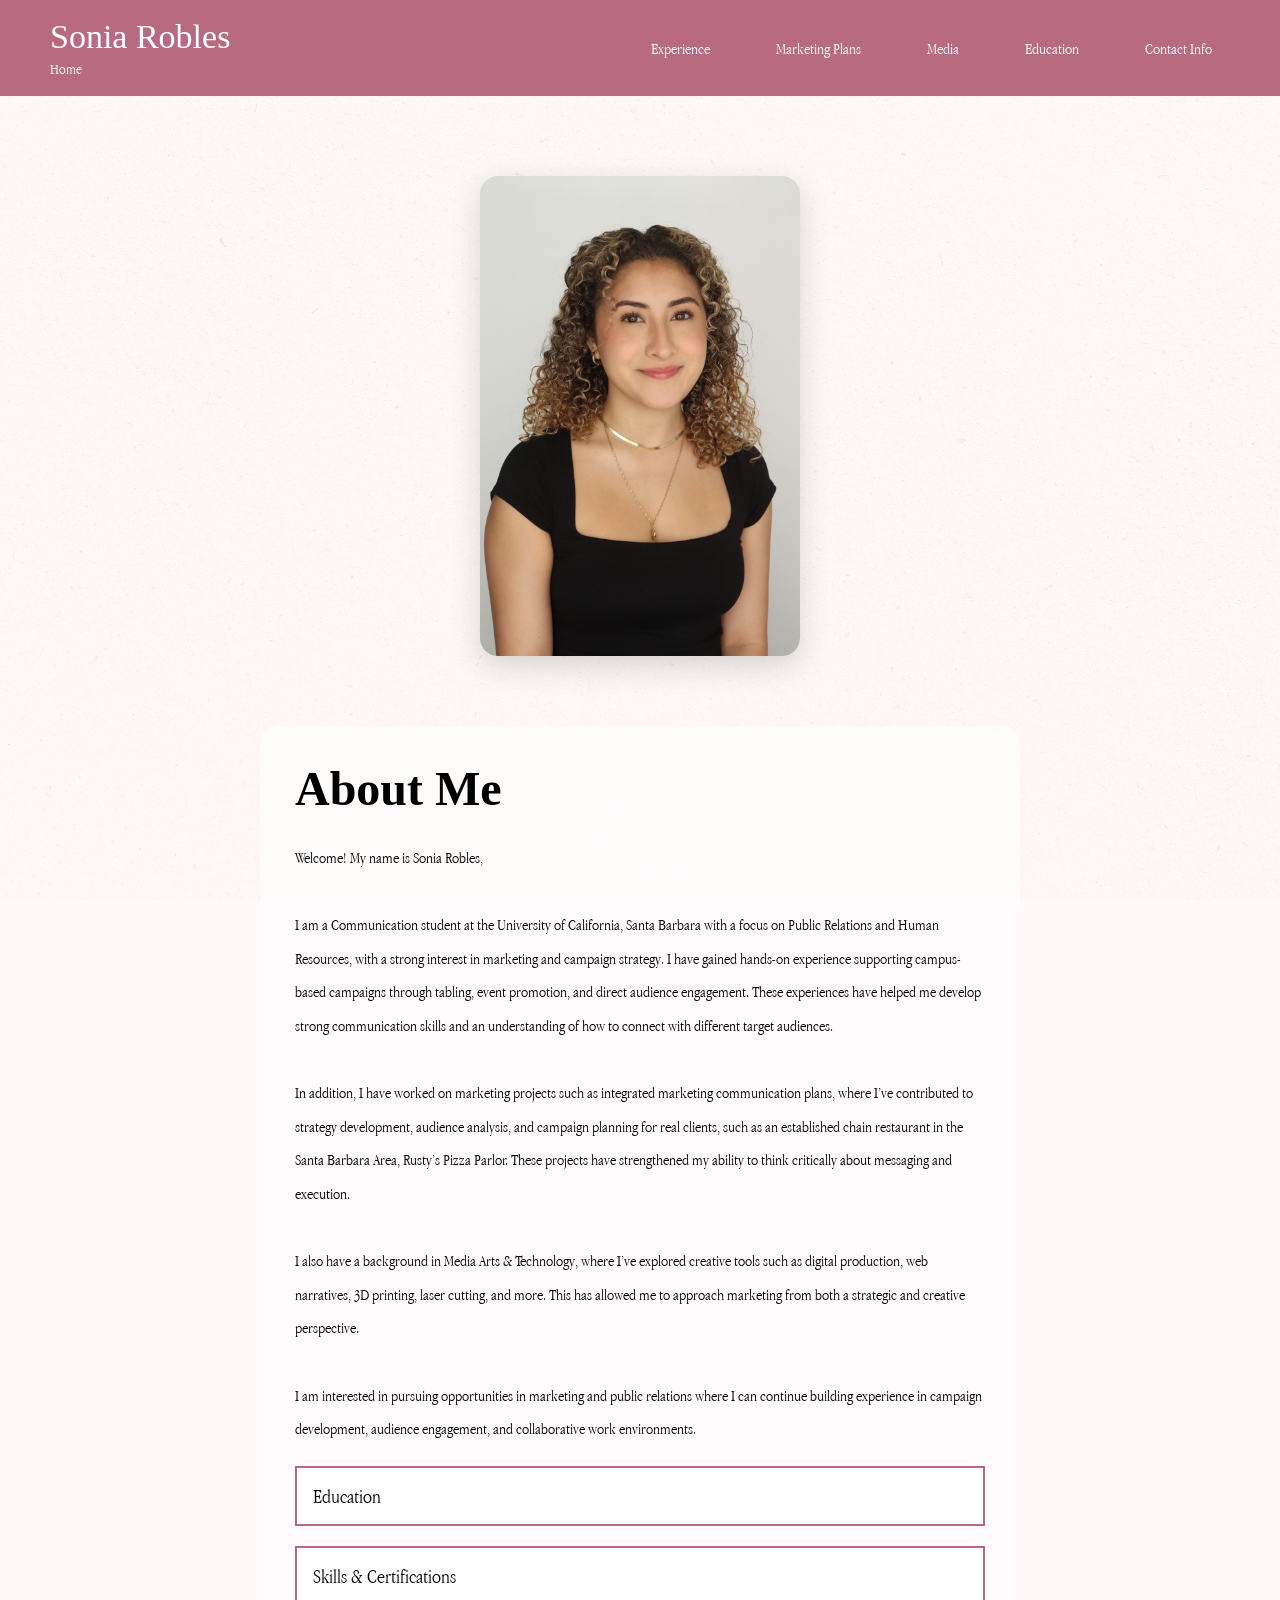
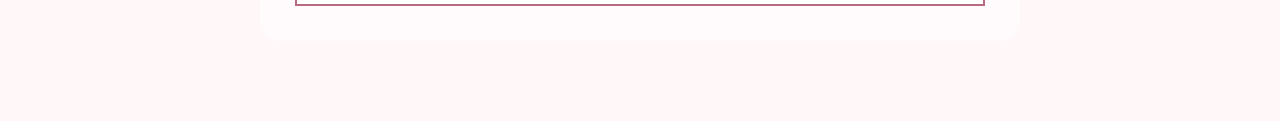
<file: index.html>
<!-- =========================
     INDEX.HTML
========================= -->

<!DOCTYPE html>
<html lang="en">

<head>
<meta charset="UTF-8">
<meta name="viewport" content="width=device-width, initial-scale=1.0">
<title>Sonia Robles Portfolio</title>
<link rel="stylesheet" href="style.css">
</head>

<body>

<!-- NAVIGATION -->
<nav class="navbar">

<div class="nav-left">
<div class="nav-title">Sonia Robles</div>
<a href="index.html" class="nav-home">Home</a>
</div>

<div class="nav-links">
<a href="experience.html">Experience</a>
<a href="marketing.html">Marketing Plans</a>
<a href="media.html">Media</a>
<a href="education.html">Education</a>
<a href="contact.html">Contact Info</a>
</div>

</nav>

<!-- MAIN SECTION -->
<section class="main-container">

<img src="headshot.jpg"
class="profile-img fade-in">

<div class="text-section">

<h1 class="fade-in">About Me</h1>

<p class="fade-delay">
Welcome! My name is Sonia Robles,
<br><br>

I am a Communication student at the University of California, Santa Barbara with a focus on Public Relations and Human Resources, with a strong interest in marketing and campaign strategy. I have gained hands-on experience supporting campus-based campaigns through tabling, event promotion, and direct audience engagement. These experiences have helped me develop strong communication skills and an understanding of how to connect with different target audiences.
<br><br>

In addition, I have worked on marketing projects such as integrated marketing communication plans, where I’ve contributed to strategy development, audience analysis, and campaign planning for real clients, such as an established chain restaurant in the Santa Barbara Area, Rusty’s Pizza Parlor. These projects have strengthened my ability to think critically about messaging and execution.
<br><br>

I also have a background in Media Arts & Technology, where I’ve explored creative tools such as digital production, web narratives, 3D printing, laser cutting, and more. This has allowed me to approach marketing from both a strategic and creative perspective.
<br><br>

I am interested in pursuing opportunities in marketing and public relations where I can continue building experience in campaign development, audience engagement, and collaborative work environments.
</p>

<!-- TOGGLES -->

<div class="toggle fade-delay-2"
onclick="toggleSection('education')">
Education
</div>

<div id="education"
class="toggle-content">

<p>
<strong>EDUCATION:</strong><br>
     
University of California, Santa Barbara (UCSB) September 2024 – June 2026
Bachelor of Arts (B.A.) in Communication, Minor in Media Arts & Design, Minor in Applied Psychology
Santa Ana College August 2019 – June 2023
Associate of Arts (A.A.) in Humanities and Arts | Dual Enrollment Program
<p>

<p>
Relevant Coursework: Systems Analysis and Design, Media and Politics in Comparative and Historical Perspective, Statistical Analysis for
Communication, Communication Research, Digital Consumer Communication, Business Information Systems
<strong>Major:</strong><br>
Communication
<br>
<strong>Minors:</strong><br>
Media Arts & Design<br>
Applied Psychology

</div>

<div class="toggle fade-delay-2"
onclick="toggleSection('skills')">
Skills & Certifications
</div>

<div id="skills"
class="toggle-content">

<p>
<strong>Technical Skills:</strong><br>
Certified in Microsoft Suite (Word, PowerPoint, Excel, Outlook), Laser Cut, 3D Model, Adobe Creative Cloud, Fusion, HTML, Github, Visual Code, Google Suite (Docs, Slides, Sheets), Canva, Procreate, Notion
<p>
<strong>Soft Skills:</strong><br>
Organization, Planning, Event Coordinating, Collaboration, Detail-Oriented, Problem Solving, Communication, Digital Design
<p>
<strong>Languages:</strong><br> 
English (Fluent), Spanish (Fluent)
</p>

</div>

</div>

</section>

<script>

function toggleSection(id){

const section=document.getElementById(id);

if(section.style.display==="block"){
section.style.display="none";
}

else{
section.style.display="block";
}

}

</script>

</body>
</html>
</file>
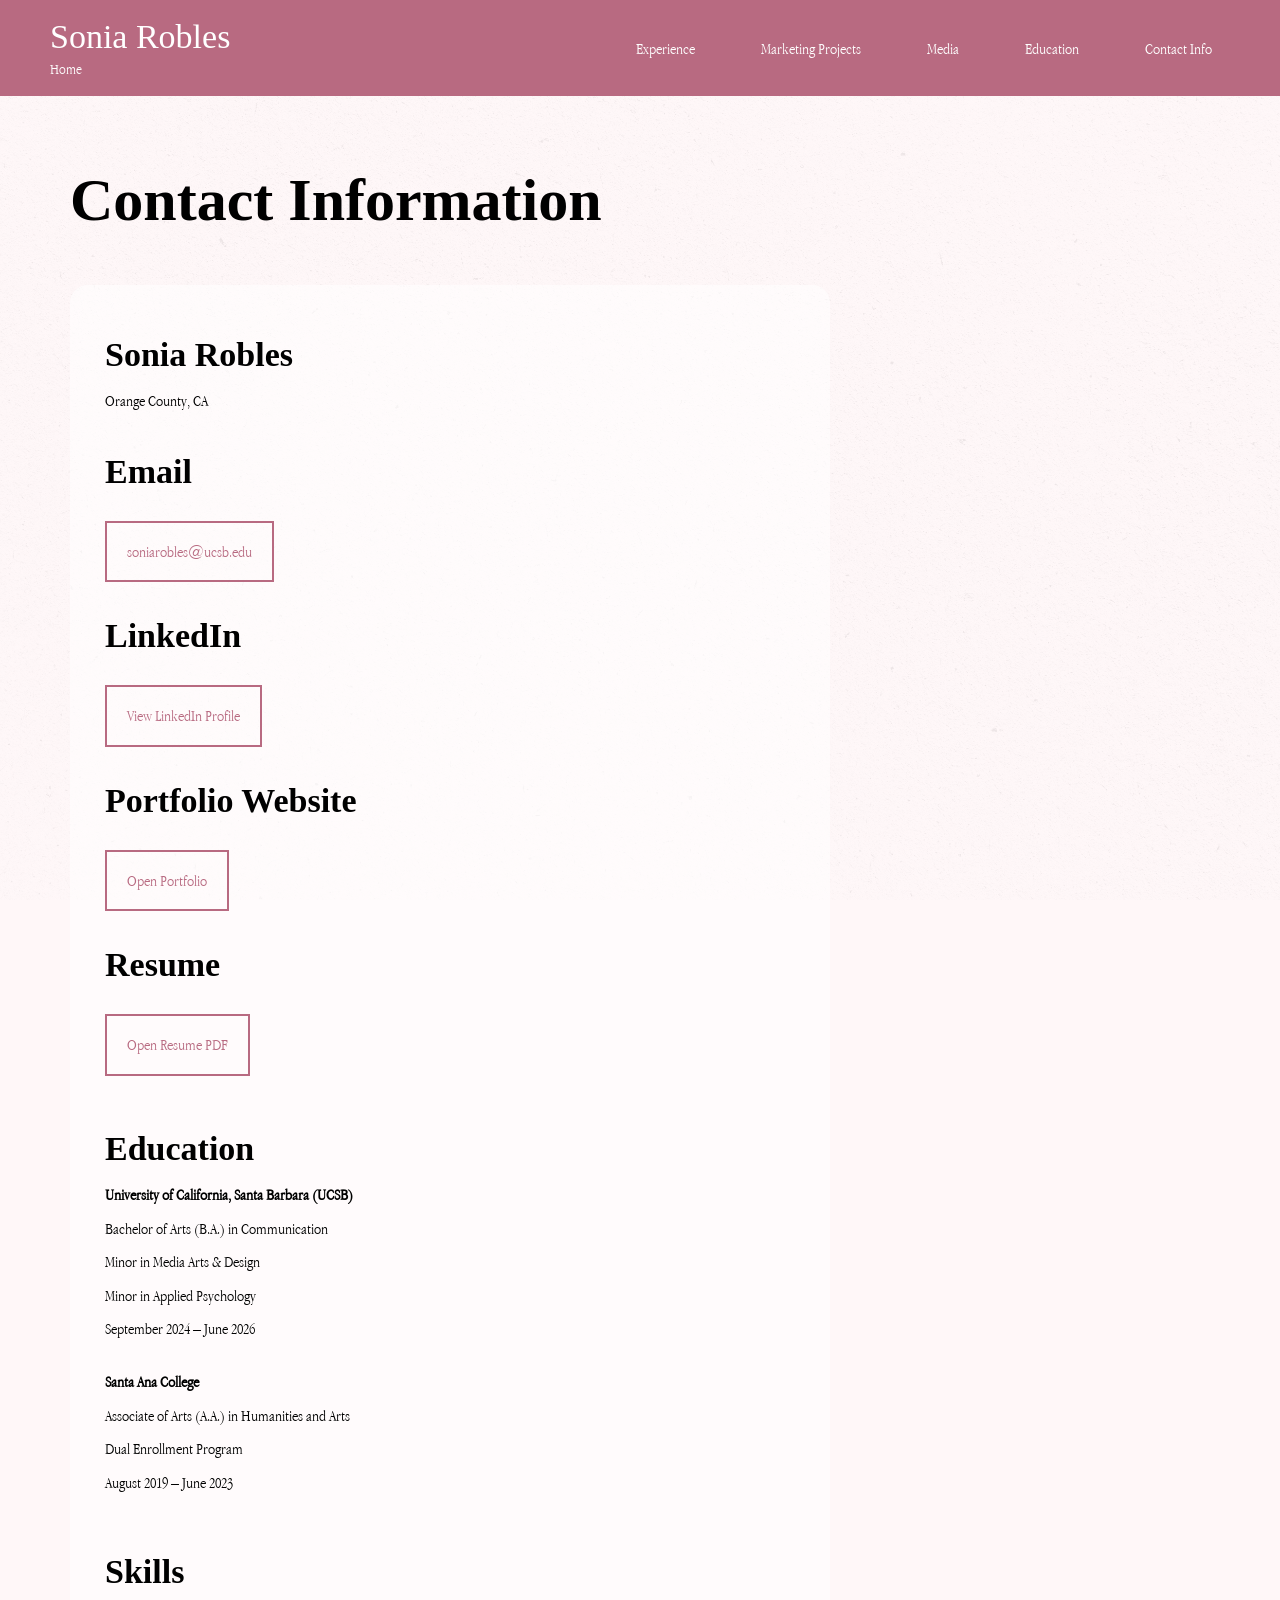
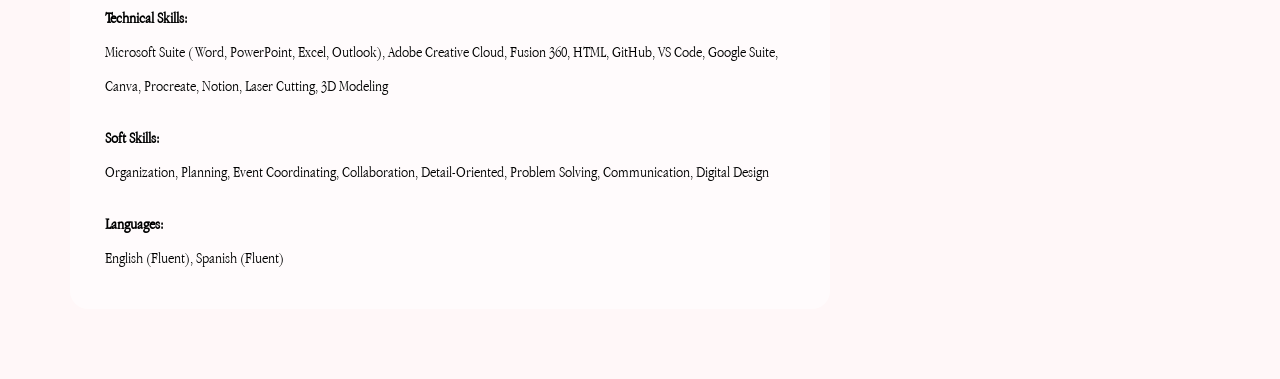
<file: contact.html>
<!DOCTYPE html>
<html lang="en">

<head>
<meta charset="UTF-8">
<meta name="viewport" content="width=device-width, initial-scale=1.0">
<title>Contact Info | Sonia Robles</title>
<link rel="stylesheet" href="style.css">
</head>

<body>

<!-- =========================
     NAVBAR
========================= -->

<nav class="navbar">

<div class="nav-left">
<div class="nav-title">Sonia Robles</div>
<a href="index.html" class="nav-home">Home</a>
</div>

<div class="nav-links">
<a href="experience.html">Experience</a>
<a href="marketing.html">Marketing Projects</a>
<a href="media.html">Media</a>
<a href="education.html">Education</a>
<a href="contact.html">Contact Info</a>
</div>

</nav>

<!-- =========================
     PAGE CONTAINER
========================= -->

<div class="page-container fade-in">

<h1 class="page-title">Contact Information</h1>

<div class="text-section">

<h2>Sonia Robles</h2>

<p>
Orange County, CA
</p>

<br>

<!-- =========================
     CONTACT LINKS
========================= -->

<h2>Email</h2>

<p>
<a href="mailto:soniarobles@ucsb.edu" class="learn-btn">
soniarobles@ucsb.edu
</a>
</p>

<br>

<h2>LinkedIn</h2>

<p>
<a href="https://www.linkedin.com/in/sonia-robles/" target="_blank" class="learn-btn">
View LinkedIn Profile
</a>
</p>

<br>

<h2>Portfolio Website</h2>

<p>
<a href="https://soniahrobles.github.io/portfolio/" target="_blank" class="learn-btn">
Open Portfolio
</a>
</p>

<br>

<h2>Resume</h2>

<p>
<a href="Sonia_Robles_Resume.pdf" target="_blank" class="learn-btn">
Open Resume PDF
</a>
</p>

<br><br>

<!-- =========================
     EDUCATION
========================= -->

<h2>Education</h2>

<p>
<strong>University of California, Santa Barbara (UCSB)</strong><br>
Bachelor of Arts (B.A.) in Communication<br>
Minor in Media Arts & Design<br>
Minor in Applied Psychology<br>
September 2024 – June 2026
</p>

<br>

<p>
<strong>Santa Ana College</strong><br>
Associate of Arts (A.A.) in Humanities and Arts<br>
Dual Enrollment Program<br>
August 2019 – June 2023
</p>

<br><br>

<!-- =========================
     SKILLS
========================= -->

<h2>Skills</h2>

<p>
<strong>Technical Skills:</strong><br>
Microsoft Suite (Word, PowerPoint, Excel, Outlook), Adobe Creative Cloud, Fusion 360, HTML, GitHub, VS Code, Google Suite, Canva, Procreate, Notion, Laser Cutting, 3D Modeling
</p>

<br>

<p>
<strong>Soft Skills:</strong><br>
Organization, Planning, Event Coordinating, Collaboration, Detail-Oriented, Problem Solving, Communication, Digital Design
</p>

<br>

<p>
<strong>Languages:</strong><br>
English (Fluent), Spanish (Fluent)
</p>

</div>

</div>

</body>
</html>
</file>
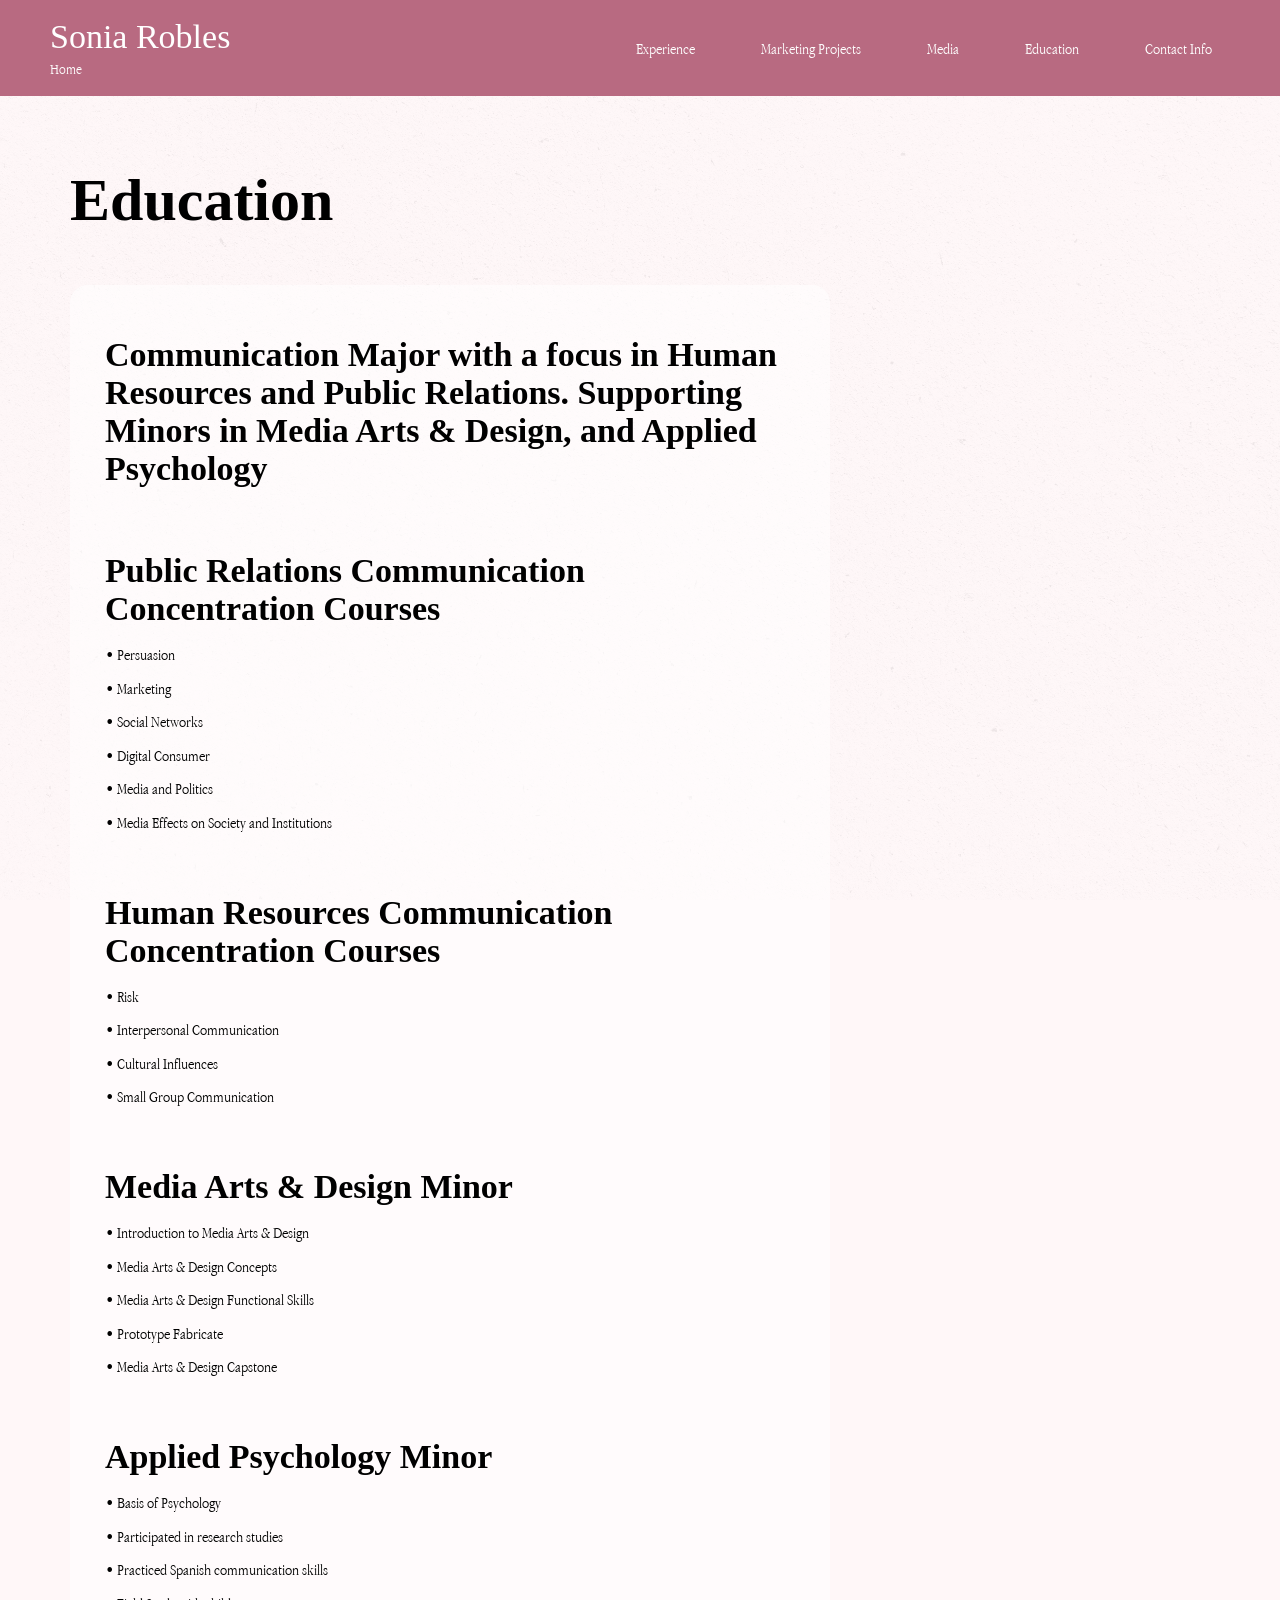
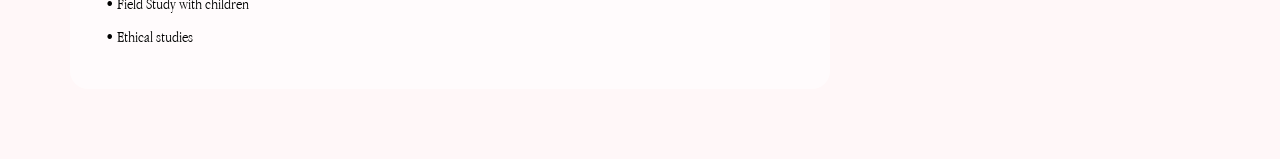
<file: education.html>
<!DOCTYPE html>
<html lang="en">

<head>
<meta charset="UTF-8">
<meta name="viewport" content="width=device-width, initial-scale=1.0">
<title>Education | Sonia Robles</title>
<link rel="stylesheet" href="style.css">
</head>

<body>

<!-- =========================
     NAVBAR
========================= -->

<nav class="navbar">

<div class="nav-left">
<div class="nav-title">Sonia Robles</div>
<a href="index.html" class="nav-home">Home</a>
</div>

<div class="nav-links">
<a href="experience.html">Experience</a>
<a href="marketing.html">Marketing Projects</a>
<a href="media.html">Media</a>
<a href="education.html">Education</a>
<a href="contact.html">Contact Info</a>
</div>

</nav>

<!-- =========================
     PAGE CONTAINER
========================= -->

<div class="page-container fade-in">

<h1 class="page-title">Education</h1>

<div class="text-section">

<h2>
Communication Major with a focus in Human Resources and Public Relations. Supporting Minors in Media Arts & Design, and Applied Psychology
</h2>

<br><br>

<!-- =========================
     SECTION 1
========================= -->

<h2>Public Relations Communication Concentration Courses</h2>

<p>• Persuasion</p>
<p>• Marketing</p>
<p>• Social Networks</p>
<p>• Digital Consumer</p>
<p>• Media and Politics</p>
<p>• Media Effects on Society and Institutions</p>

<br><br>

<!-- =========================
     SECTION 2
========================= -->

<h2>Human Resources Communication Concentration Courses</h2>

<p>• Risk</p>
<p>• Interpersonal Communication</p>
<p>• Cultural Influences</p>
<p>• Small Group Communication</p>

<br><br>

<!-- =========================
     SECTION 3
========================= -->

<h2>Media Arts & Design Minor</h2>

<p>• Introduction to Media Arts & Design</p>
<p>• Media Arts & Design Concepts</p>
<p>• Media Arts & Design Functional Skills</p>
<p>• Prototype Fabricate</p>
<p>• Media Arts & Design Capstone</p>

<br><br>

<!-- =========================
     SECTION 4
========================= -->

<h2>Applied Psychology Minor</h2>

<p>• Basis of Psychology</p>
<p>• Participated in research studies</p>
<p>• Practiced Spanish communication skills</p>
<p>• Field Study with children</p>
<p>• Ethical studies</p>

</div>

</div>

</body>
</html>
</file>
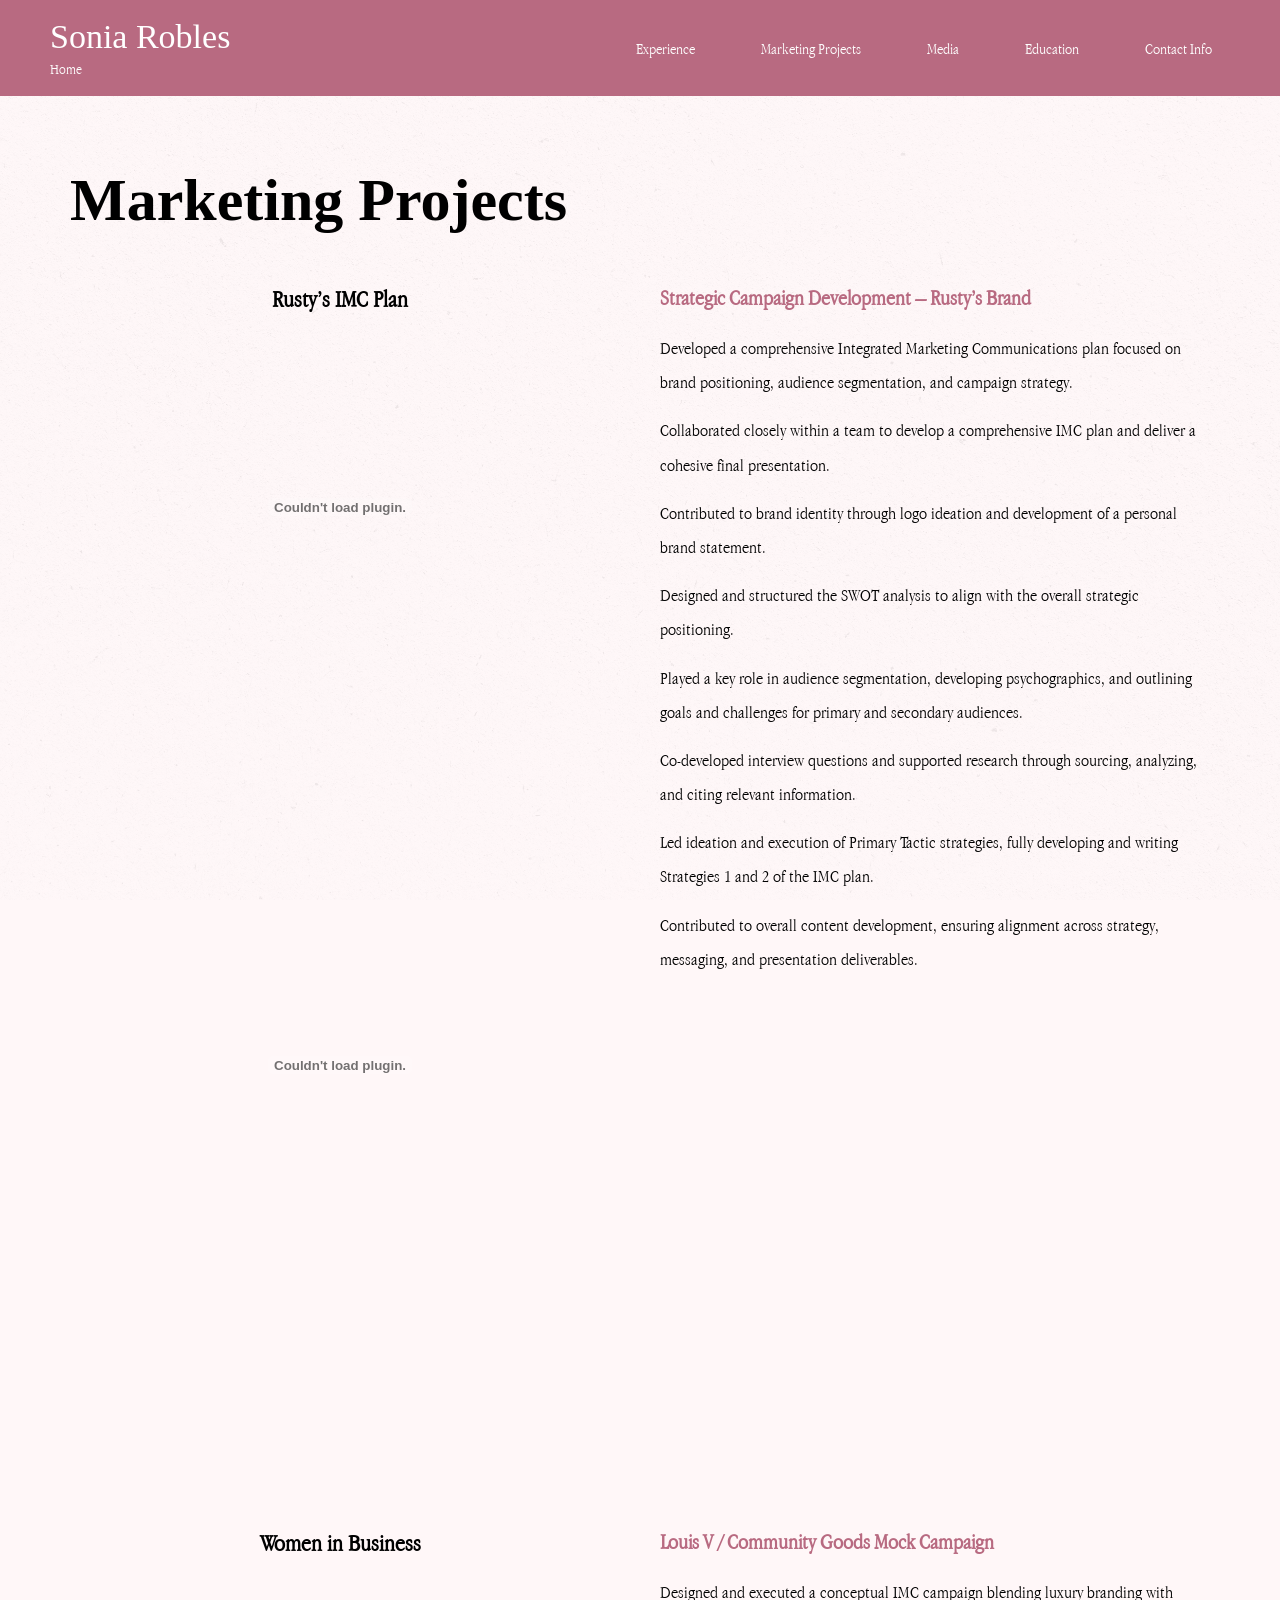
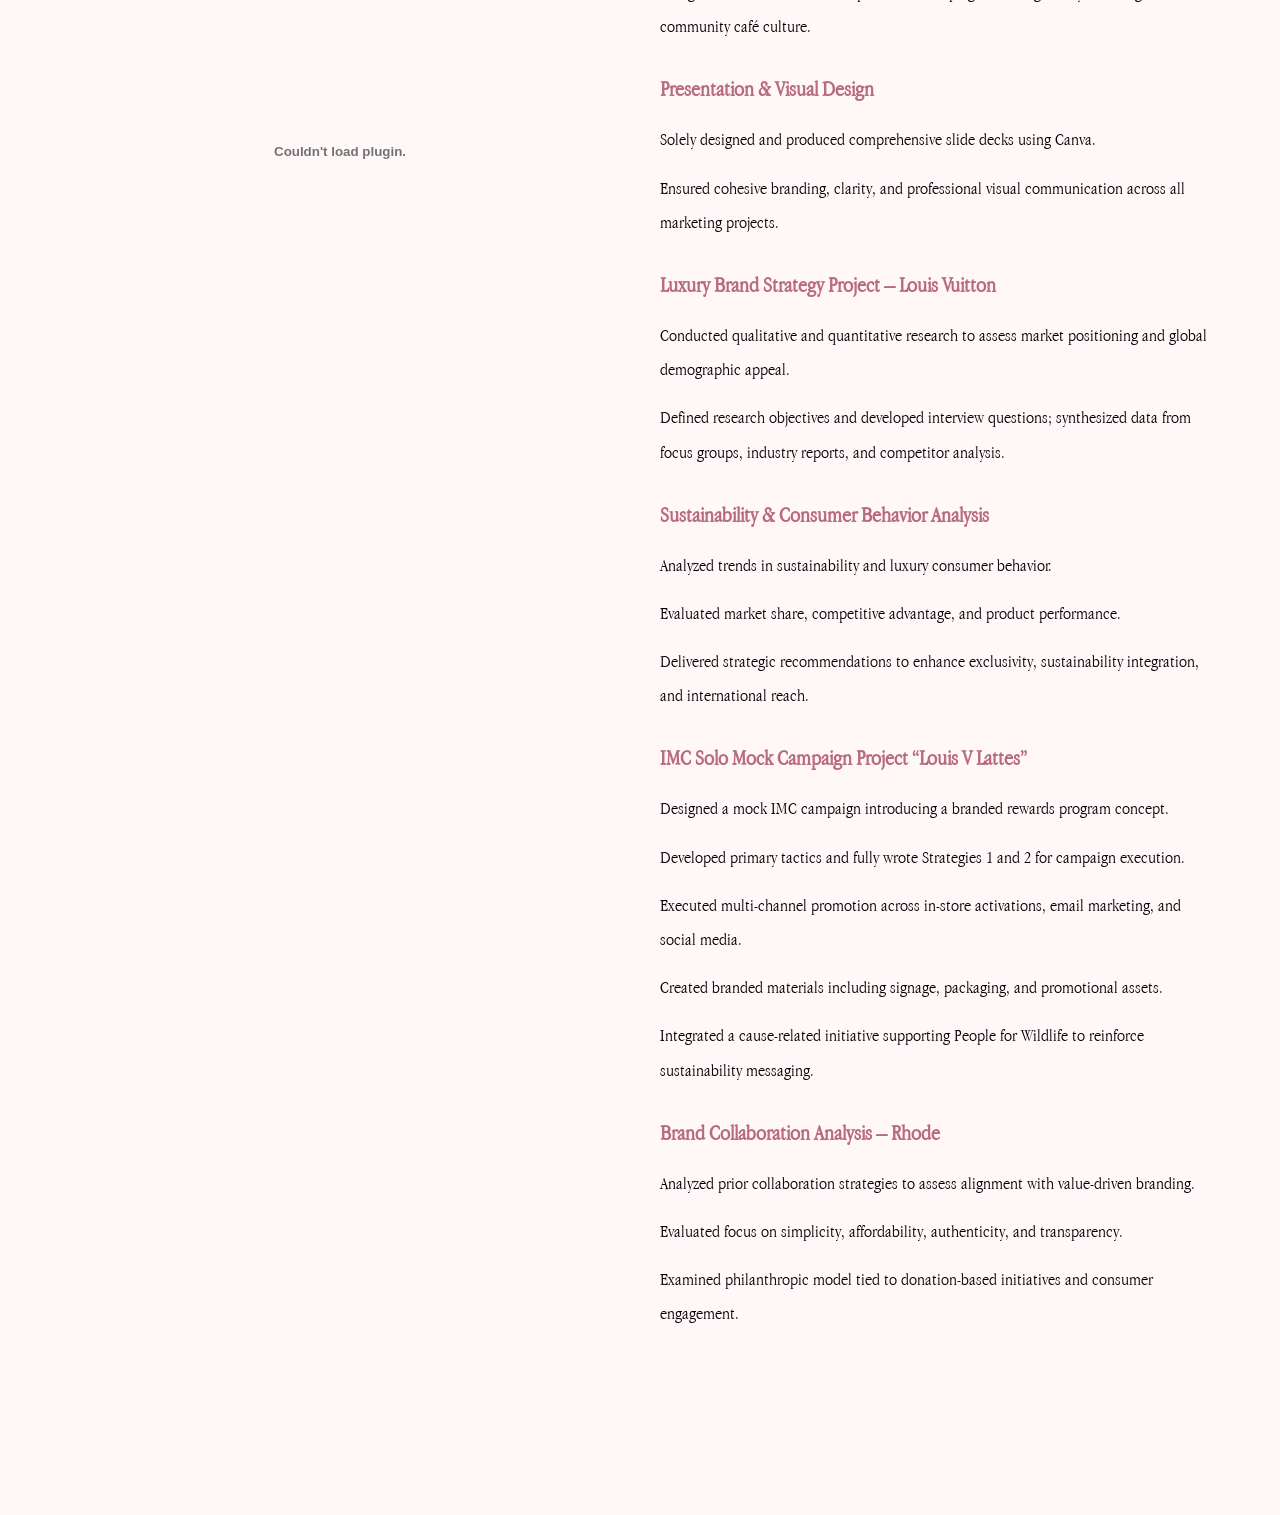
<file: marketing.html>
<!DOCTYPE html>
<html lang="en">

<head>
<meta charset="UTF-8">
<meta name="viewport" content="width=device-width, initial-scale=1.0">
<title>Marketing Projects | Sonia Robles</title>
<link rel="stylesheet" href="style.css">
</head>

<body>

<nav class="navbar">

<div class="nav-left">
<div class="nav-title">Sonia Robles</div>
<a href="index.html" class="nav-home">Home</a>
</div>

<div class="nav-links">
<a href="experience.html">Experience</a>
<a href="marketing.html">Marketing Projects</a>
<a href="media.html">Media</a>
<a href="education.html">Education</a>
<a href="contact.html">Contact Info</a>
</div>

</nav>

<div class="page-container fade-in">

<h1 class="page-title">Marketing Projects</h1>

<!-- PROJECT 1 -->
<div class="project-card">

<div class="project-media">

<h2>Rusty’s IMC Plan</h2>

<a href="IMC Slides_Group 13.pdf" target="_blank">
<embed src="IMC Slides_Group 13.pdf" type="application/pdf" width="540" height="360">
</a>

<a href="Client Brief Doc.pdf" target="_blank">
<embed src="Client Brief Doc.pdf" type="application/pdf" width="540" height="720">
</a>

</div>

<div class="project-info">

<h3>Strategic Campaign Development – Rusty’s Brand</h3>

<p>
Developed a comprehensive Integrated Marketing Communications plan focused on brand positioning, audience segmentation, and campaign strategy.
</p>

<p>
Collaborated closely within a team to develop a comprehensive IMC plan and deliver a cohesive final presentation.
</p>

<p>
Contributed to brand identity through logo ideation and development of a personal brand statement.
</p>

<p>
Designed and structured the SWOT analysis to align with the overall strategic positioning.
</p>

<p>
Played a key role in audience segmentation, developing psychographics, and outlining goals and challenges for primary and secondary audiences.
</p>

<p>
Co-developed interview questions and supported research through sourcing, analyzing, and citing relevant information.
</p>

<p>
Led ideation and execution of Primary Tactic strategies, fully developing and writing Strategies 1 and 2 of the IMC plan.
</p>

<p>
Contributed to overall content development, ensuring alignment across strategy, messaging, and presentation deliverables.
</p>

</div>

</div>

<!-- PROJECT 2 -->
<div class="project-card">

<div class="project-media">

<h2>Women in Business</h2>

<a href="Louis Vuitton, Case project.pdf" target="_blank">
<embed src="Louis Vuitton, Case project.pdf" type="application/pdf" width="540" height="360">
</a>

</div>

<div class="project-info">

<h3>Louis V / Community Goods Mock Campaign</h3>

<p>
Designed and executed a conceptual IMC campaign blending luxury branding with community café culture.
</p>

<br>

<h3>Presentation & Visual Design</h3>

<p>
Solely designed and produced comprehensive slide decks using Canva.
</p>

<p>
Ensured cohesive branding, clarity, and professional visual communication across all marketing projects.
</p>

<br>

<h3>Luxury Brand Strategy Project – Louis Vuitton</h3>

<p>
Conducted qualitative and quantitative research to assess market positioning and global demographic appeal.
</p>

<p>
Defined research objectives and developed interview questions; synthesized data from focus groups, industry reports, and competitor analysis.
</p>

<br>

<h3>Sustainability & Consumer Behavior Analysis</h3>

<p>
Analyzed trends in sustainability and luxury consumer behavior.
</p>

<p>
Evaluated market share, competitive advantage, and product performance.
</p>

<p>
Delivered strategic recommendations to enhance exclusivity, sustainability integration, and international reach.
</p>

<br>

<h3>IMC Solo Mock Campaign Project “Louis V Lattes”</h3>

<p>
Designed a mock IMC campaign introducing a branded rewards program concept.
</p>

<p>
Developed primary tactics and fully wrote Strategies 1 and 2 for campaign execution.
</p>

<p>
Executed multi-channel promotion across in-store activations, email marketing, and social media.
</p>

<p>
Created branded materials including signage, packaging, and promotional assets.
</p>

<p>
Integrated a cause-related initiative supporting People for Wildlife to reinforce sustainability messaging.
</p>

<br>

<h3>Brand Collaboration Analysis – Rhode</h3>

<p>
Analyzed prior collaboration strategies to assess alignment with value-driven branding.
</p>

<p>
Evaluated focus on simplicity, affordability, authenticity, and transparency.
</p>

<p>
Examined philanthropic model tied to donation-based initiatives and consumer engagement.
</p>

</div>

</div>

</div>

</body>
</html>
</file>
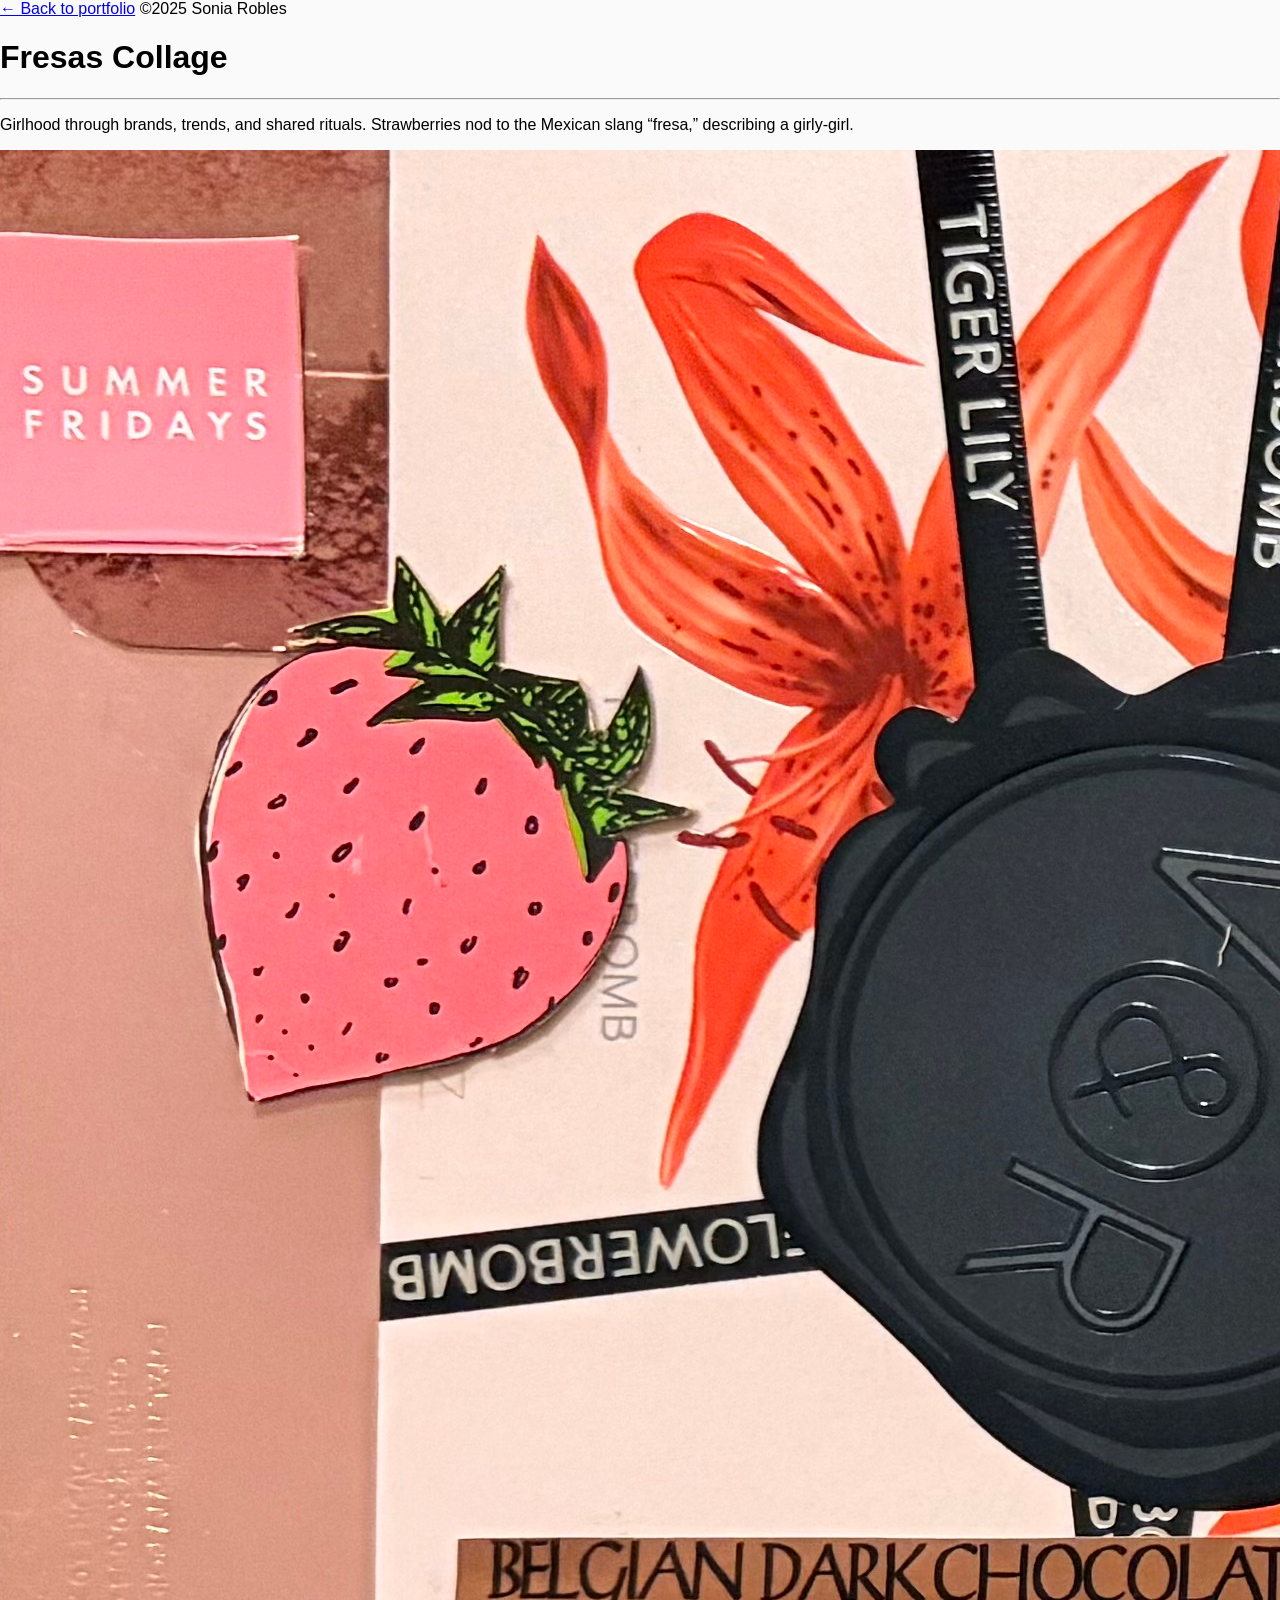
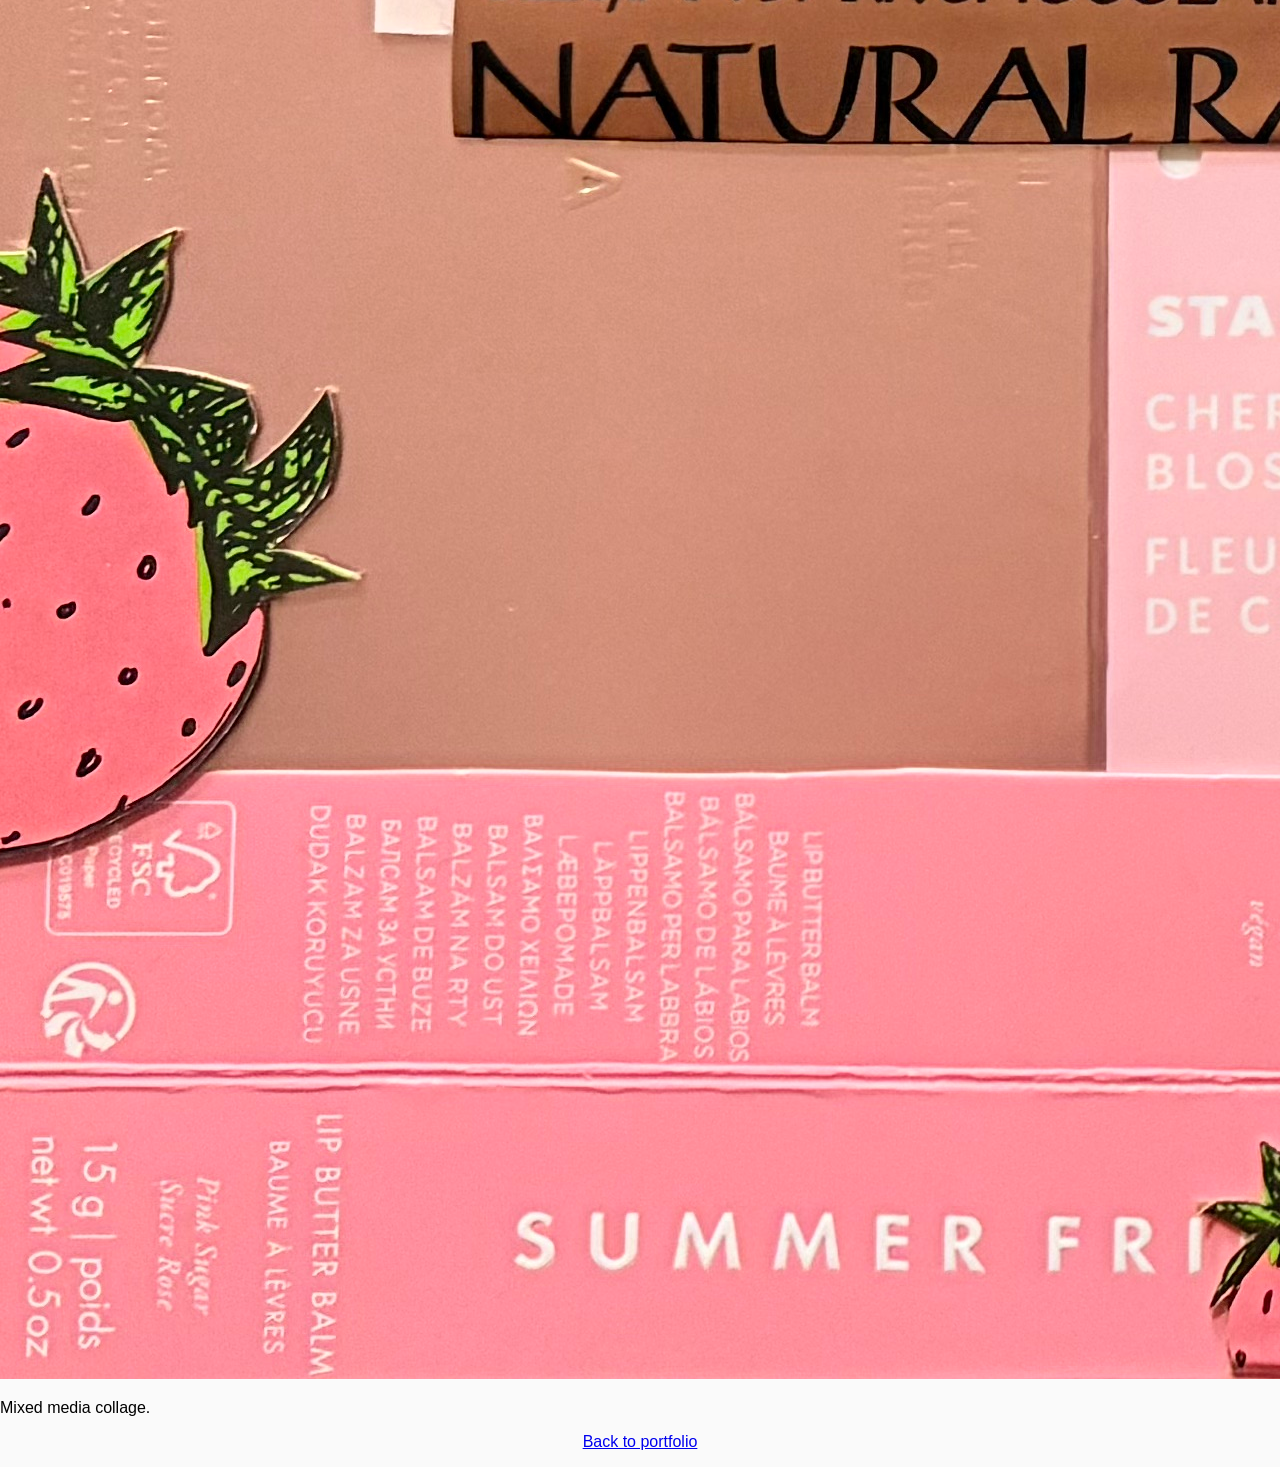
<file: projects/collage-fresas.html>
<!DOCTYPE html>
<html lang="en">
<head>
  <meta charset="utf-8"/><meta name="viewport" content="width=device-width, initial-scale=1"/>
  <title>Fresas Collage — Sonia Robles</title>
  <link rel="stylesheet" href="../project.css"/>
</head>
<body>
  <div class="header">
    <a href="../index.html">← Back to portfolio</a>
    <span>©2025 Sonia Robles</span>
  </div>

  <h1 class="title">Fresas Collage</h1>
  <hr class="rule"/>

  <p class="desc">
    Girlhood through brands, trends, and shared rituals. Strawberries nod to the Mexican slang
    “fresa,” describing a girly-girl.
  </p>

  <div class="figure">
    <img src="../Collage Fresas.jpeg" alt="Fresas Collage"/>
  </div>

  <p class="meta">Mixed media collage.</p>

  <p style="text-align:center"><a class="back" href="../index.html">Back to portfolio</a></p>
</body>
</html>
</file>
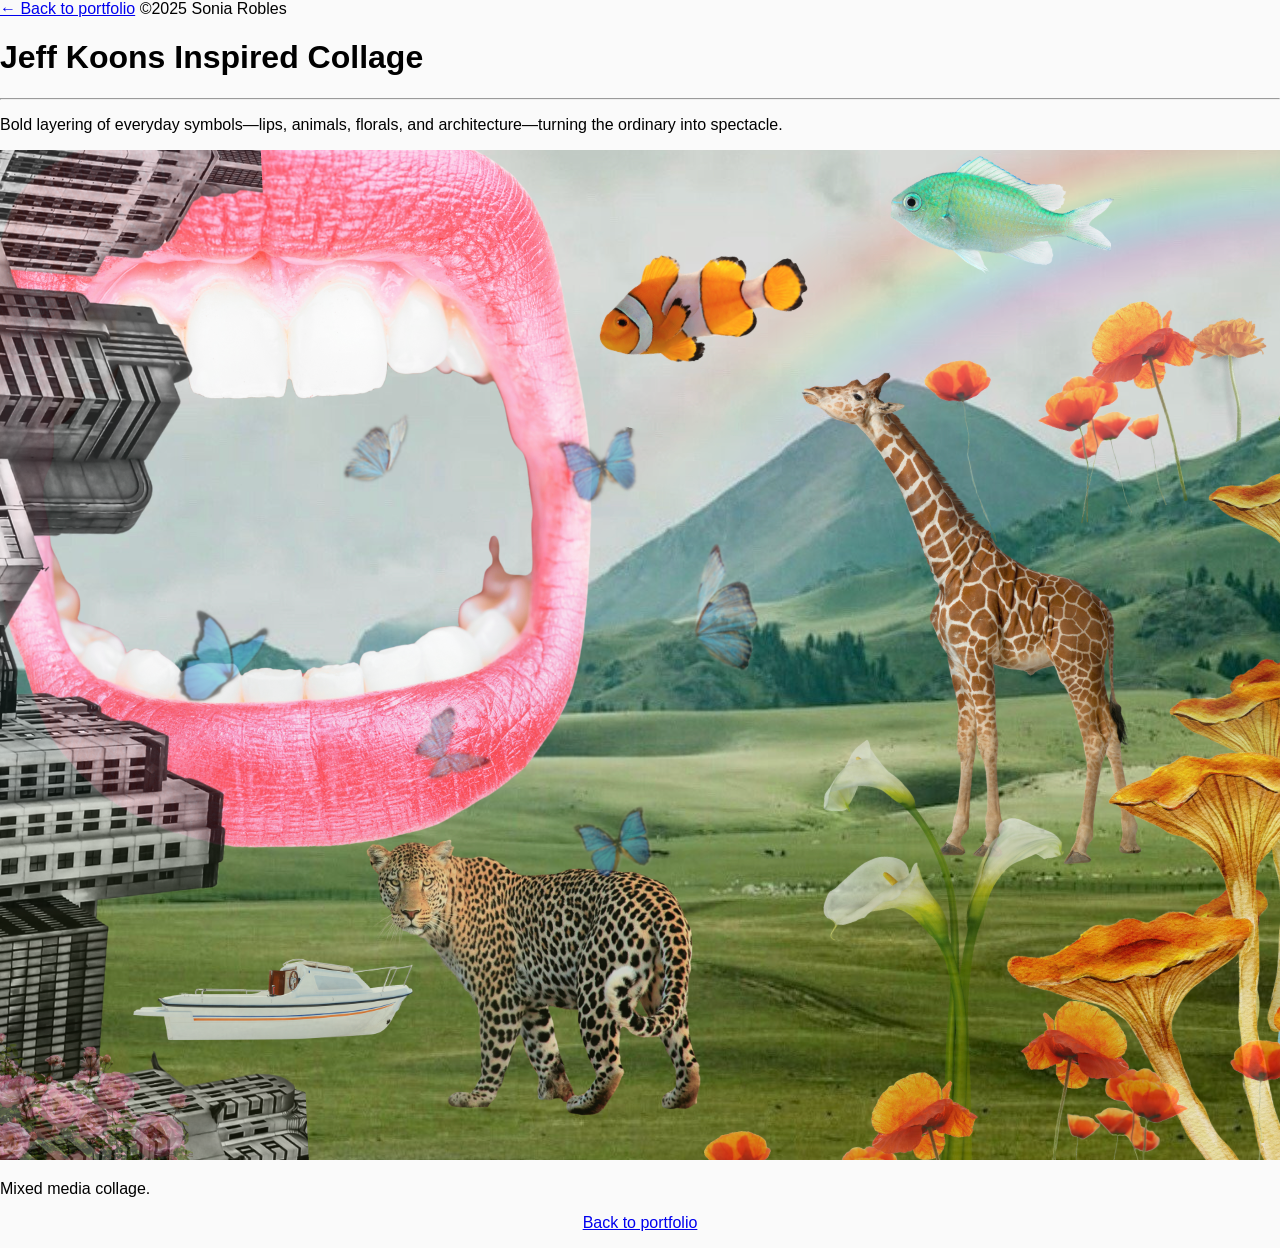
<file: projects/collage-koons.html>
<!DOCTYPE html>
<html lang="en">
<head>
  <meta charset="utf-8"/><meta name="viewport" content="width=device-width, initial-scale=1"/>
  <title>Jeff Koons Inspired Collage — Sonia Robles</title>
  <link rel="stylesheet" href="../project.css"/>
</head>
<body>
  <div class="header">
    <a href="../index.html">← Back to portfolio</a>
    <span>©2025 Sonia Robles</span>
  </div>

  <h1 class="title">Jeff Koons Inspired Collage</h1>
  <hr class="rule"/>

  <p class="desc">
    Bold layering of everyday symbols—lips, animals, florals, and architecture—turning the ordinary
    into spectacle.
  </p>

  <div class="figure">
    <img src="../Collage.png" alt="Jeff Koons Inspired Collage"/>
  </div>

  <p class="meta">Mixed media collage.</p>

  <p style="text-align:center"><a class="back" href="../index.html">Back to portfolio</a></p>
</body>
</html>
</file>
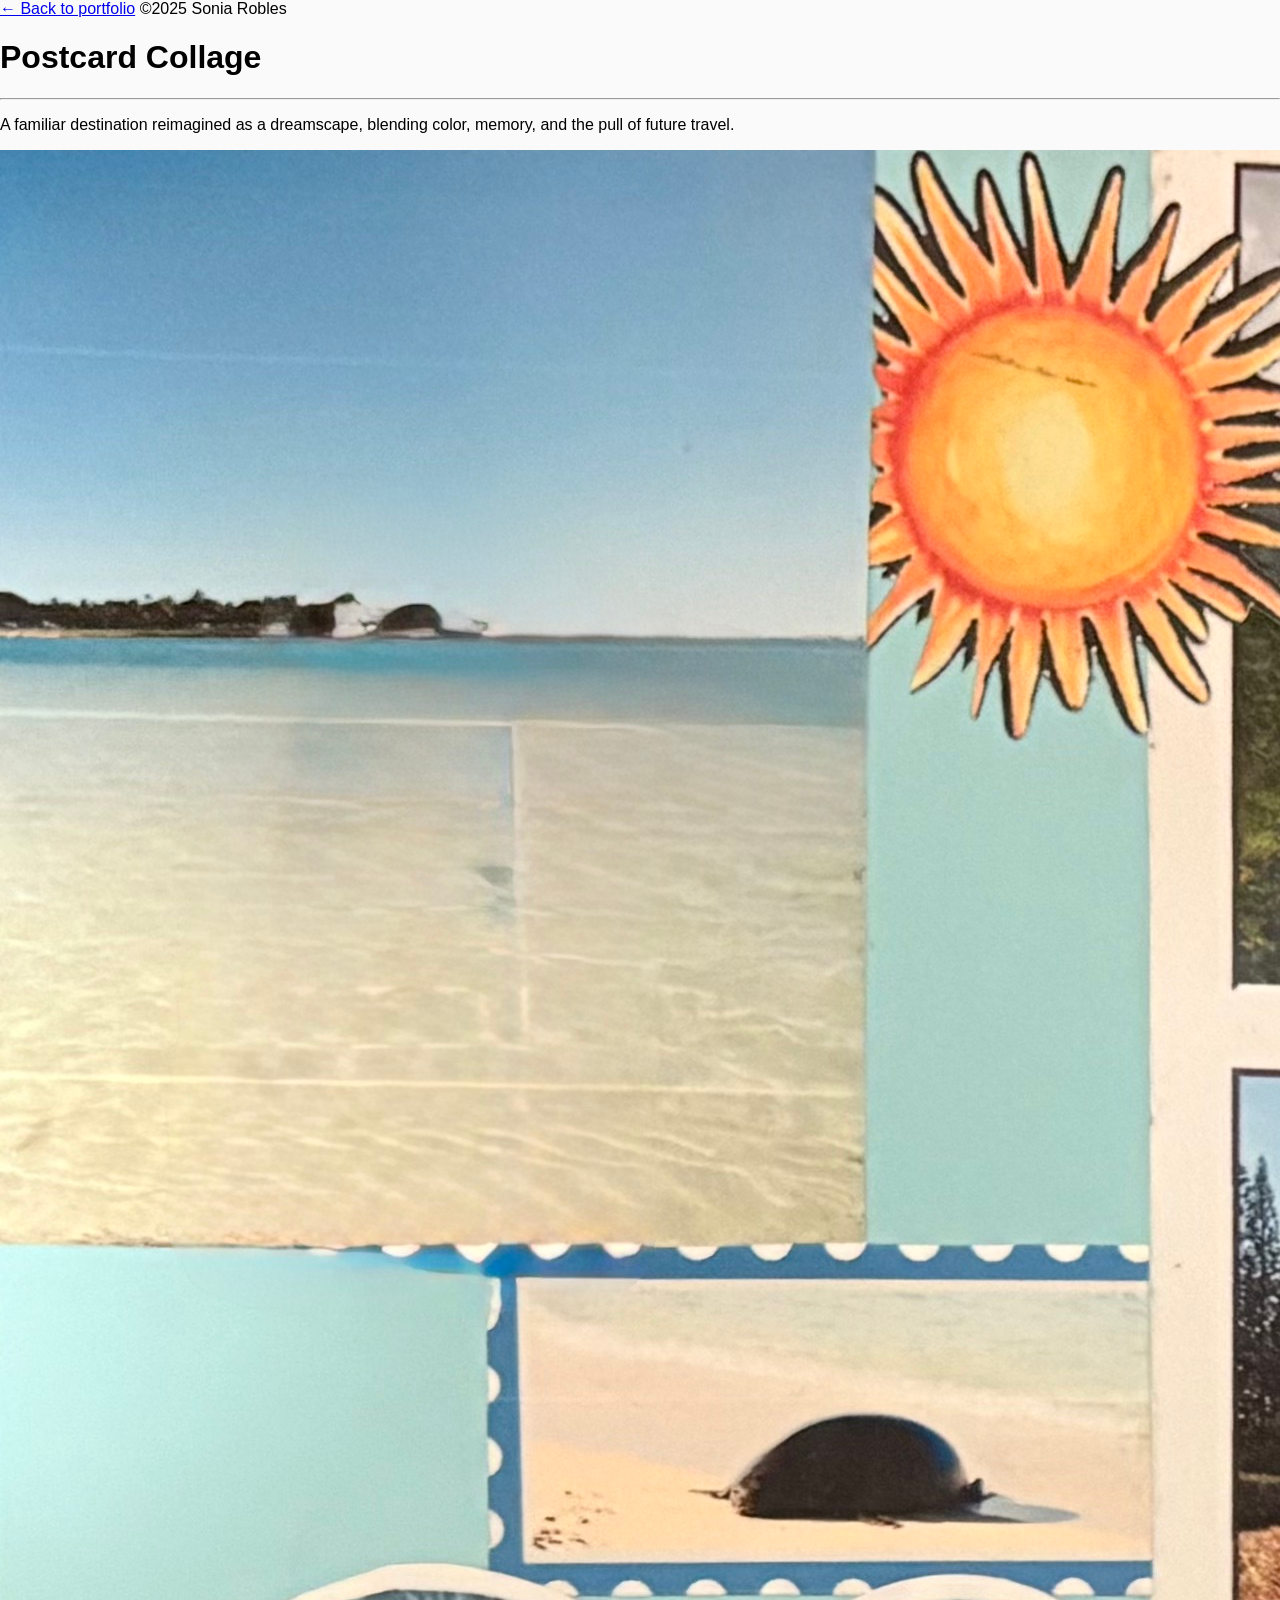
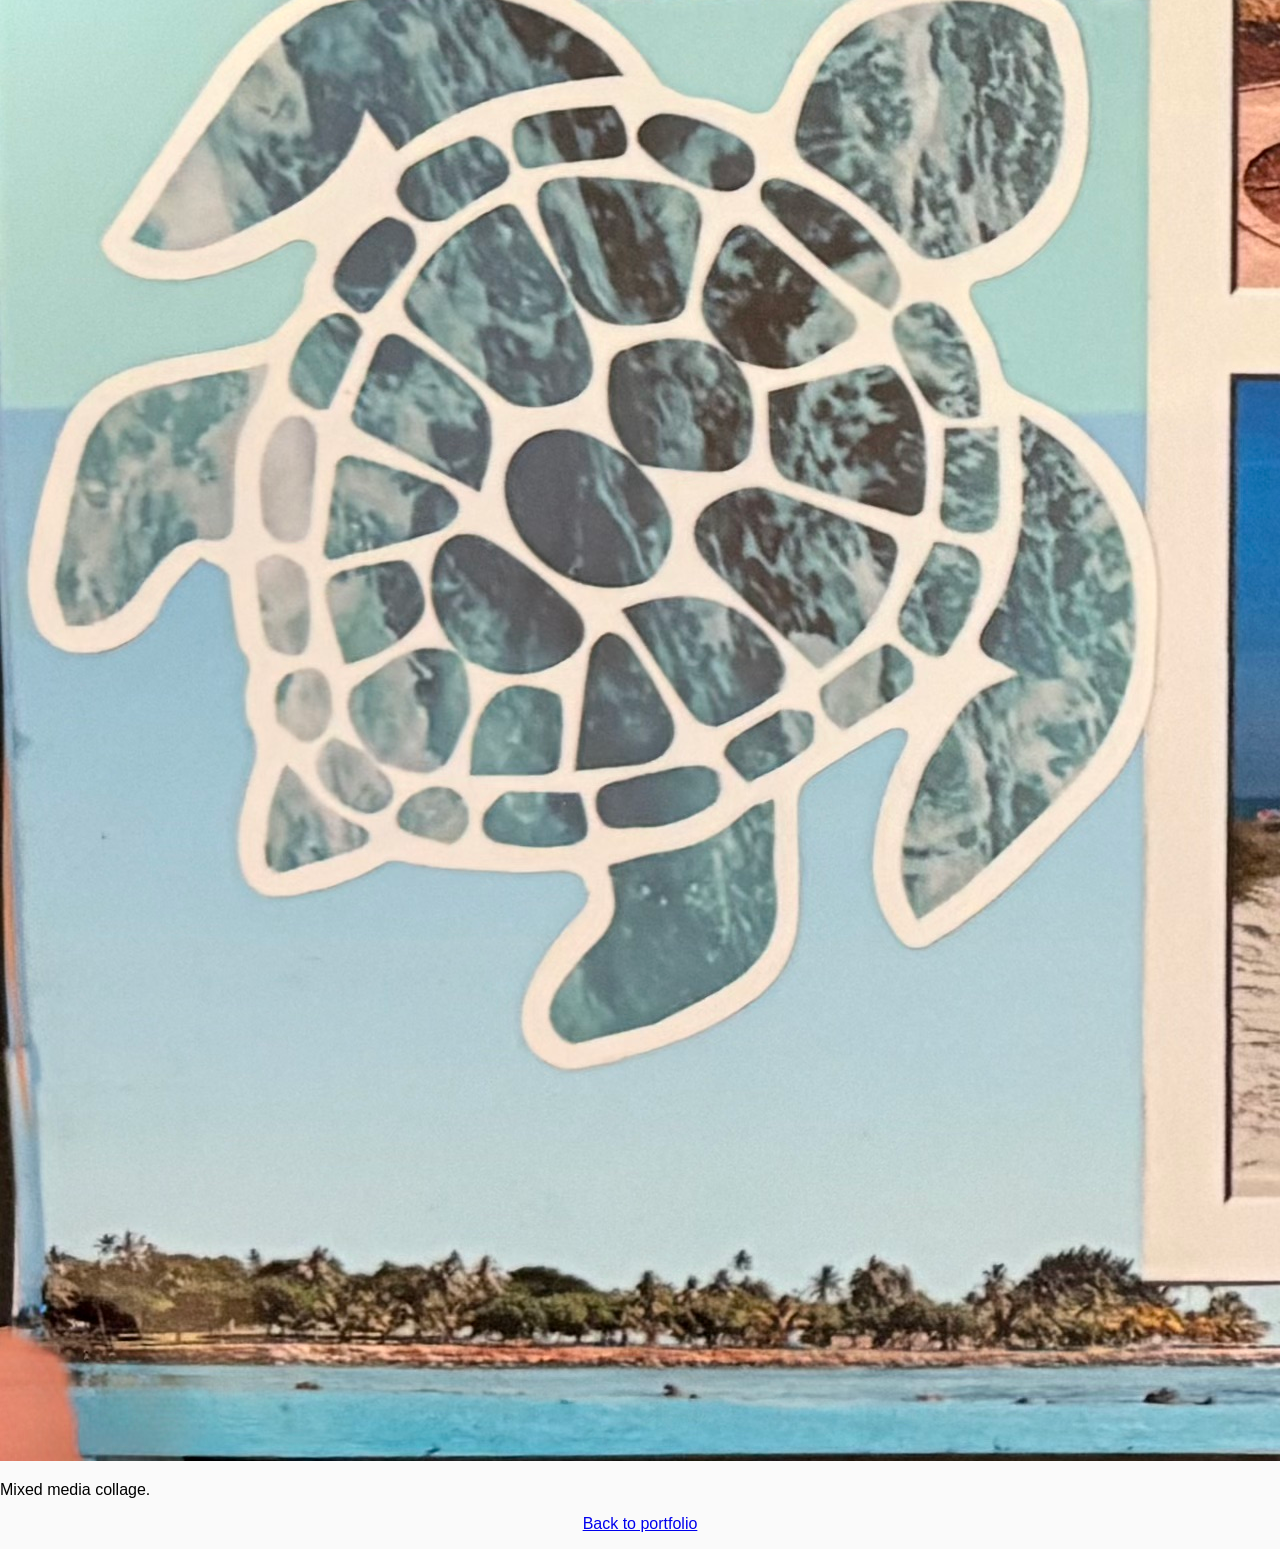
<file: projects/collage-postcard.html>
<!DOCTYPE html>
<html lang="en">
<head>
  <meta charset="utf-8"/><meta name="viewport" content="width=device-width, initial-scale=1"/>
  <title>Postcard Collage — Sonia Robles</title>
  <link rel="stylesheet" href="../project.css"/>
</head>
<body>
  <div class="header">
    <a href="../index.html">← Back to portfolio</a>
    <span>©2025 Sonia Robles</span>
  </div>

  <h1 class="title">Postcard Collage</h1>
  <hr class="rule"/>

  <p class="desc">
    A familiar destination reimagined as a dreamscape, blending color, memory, and the pull of future travel.
  </p>

  <div class="figure">
    <img src="../Collage Postcard.jpeg" alt="Postcard Collage"/>
  </div>

  <p class="meta">Mixed media collage.</p>

  <p style="text-align:center"><a class="back" href="../index.html">Back to portfolio</a></p>
</body>
</html>
</file>
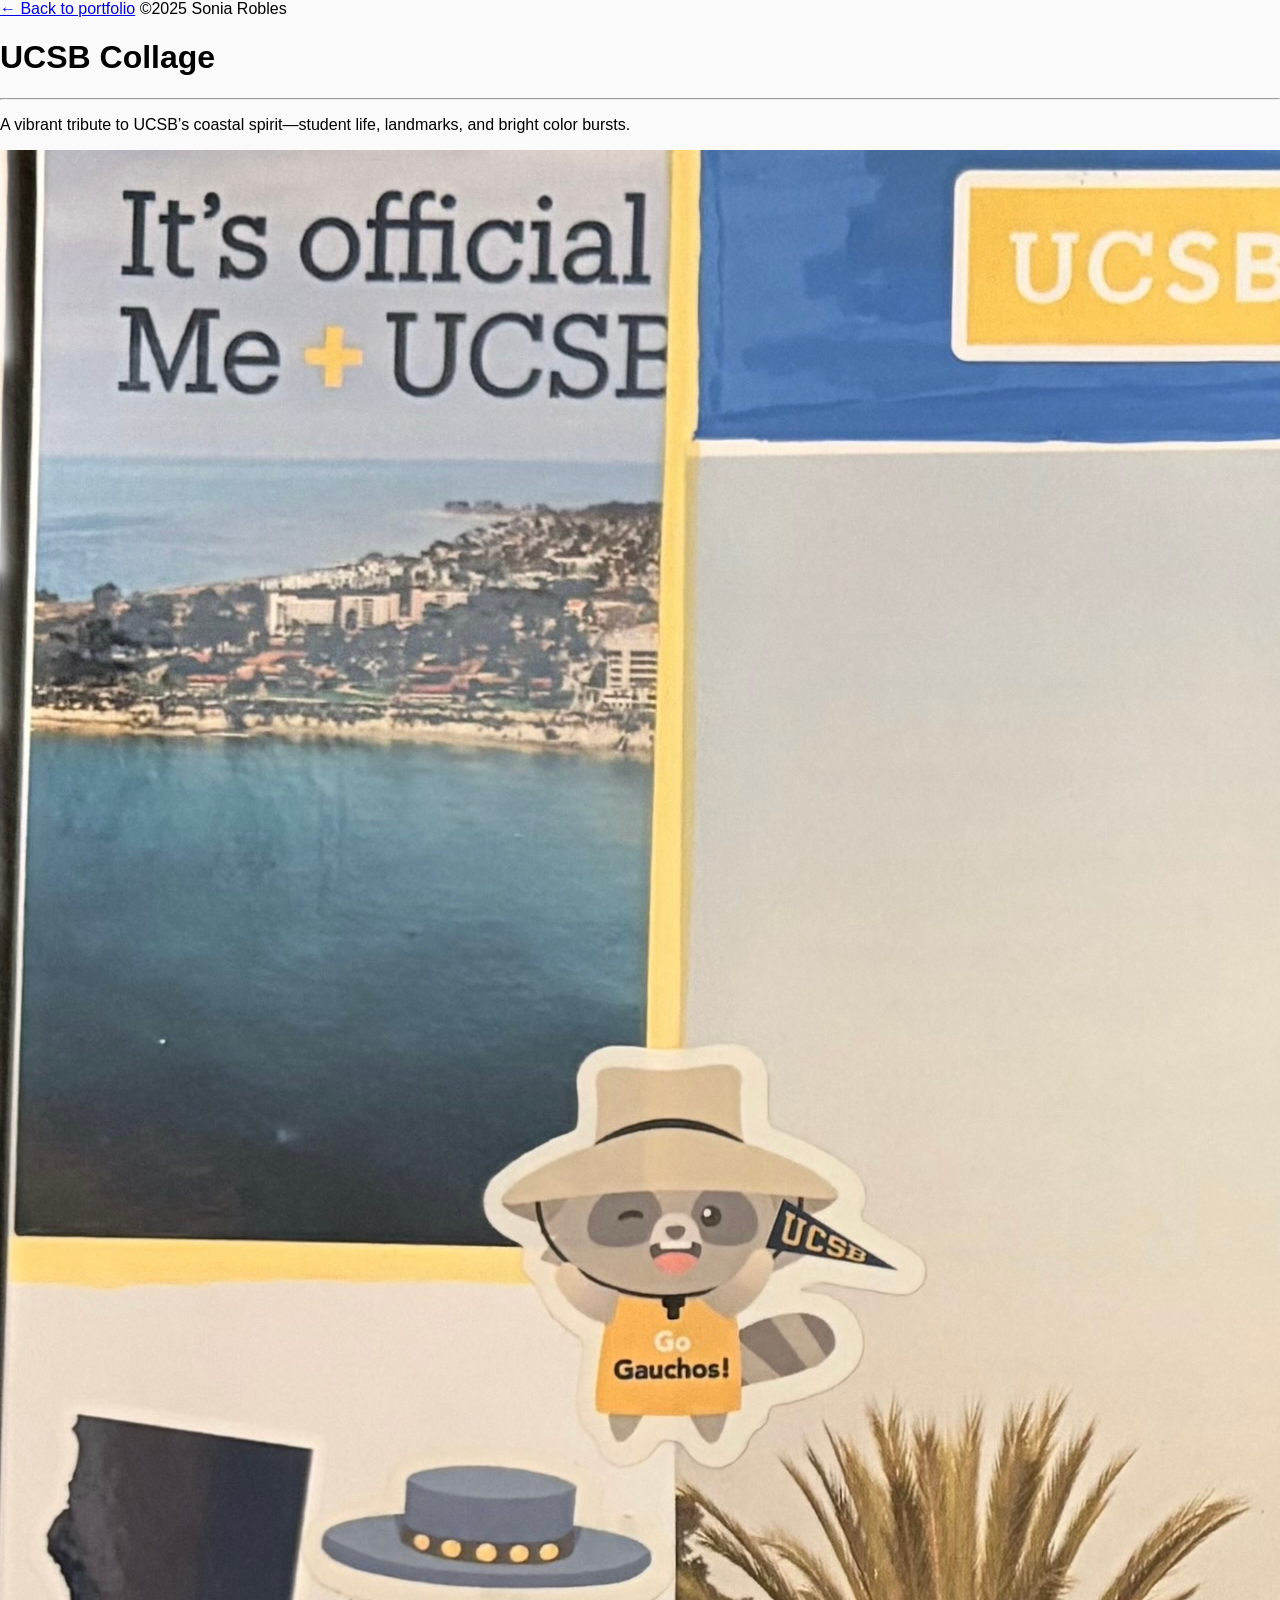
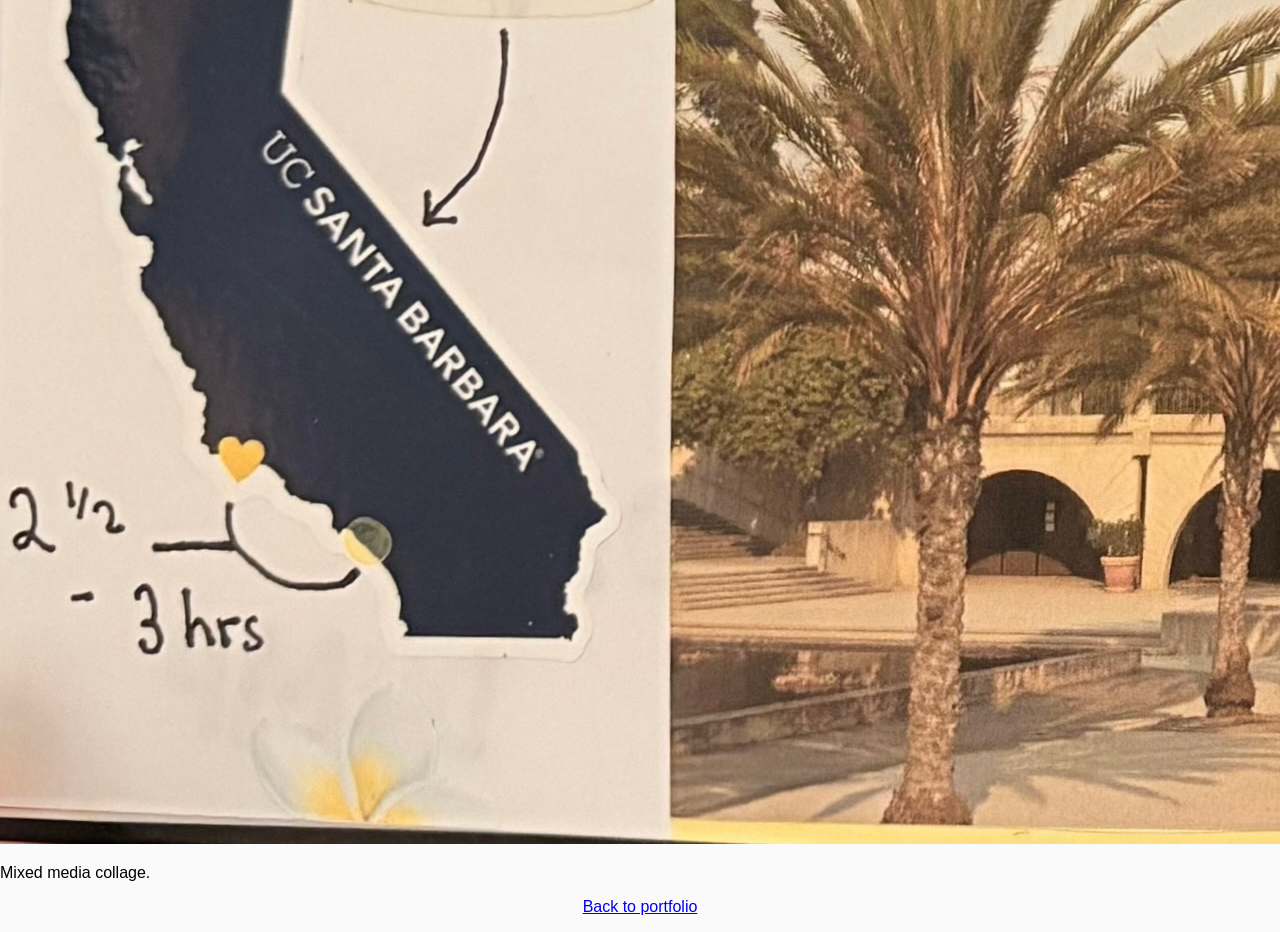
<file: projects/collage-ucsb.html>
<!DOCTYPE html>
<html lang="en">
<head>
  <meta charset="utf-8"/><meta name="viewport" content="width=device-width, initial-scale=1"/>
  <title>UCSB Collage — Sonia Robles</title>
  <link rel="stylesheet" href="../project.css"/>
</head>
<body>
  <div class="header">
    <a href="../index.html">← Back to portfolio</a>
    <span>©2025 Sonia Robles</span>
  </div>

  <h1 class="title">UCSB Collage</h1>
  <hr class="rule"/>

  <p class="desc">
    A vibrant tribute to UCSB’s coastal spirit—student life, landmarks, and bright color bursts.
  </p>

  <div class="figure">
    <img src="../Collage UCSB.jpeg" alt="UCSB Collage"/>
  </div>

  <p class="meta">Mixed media collage.</p>

  <p style="text-align:center"><a class="back" href="../index.html">Back to portfolio</a></p>
</body>
</html>
</file>
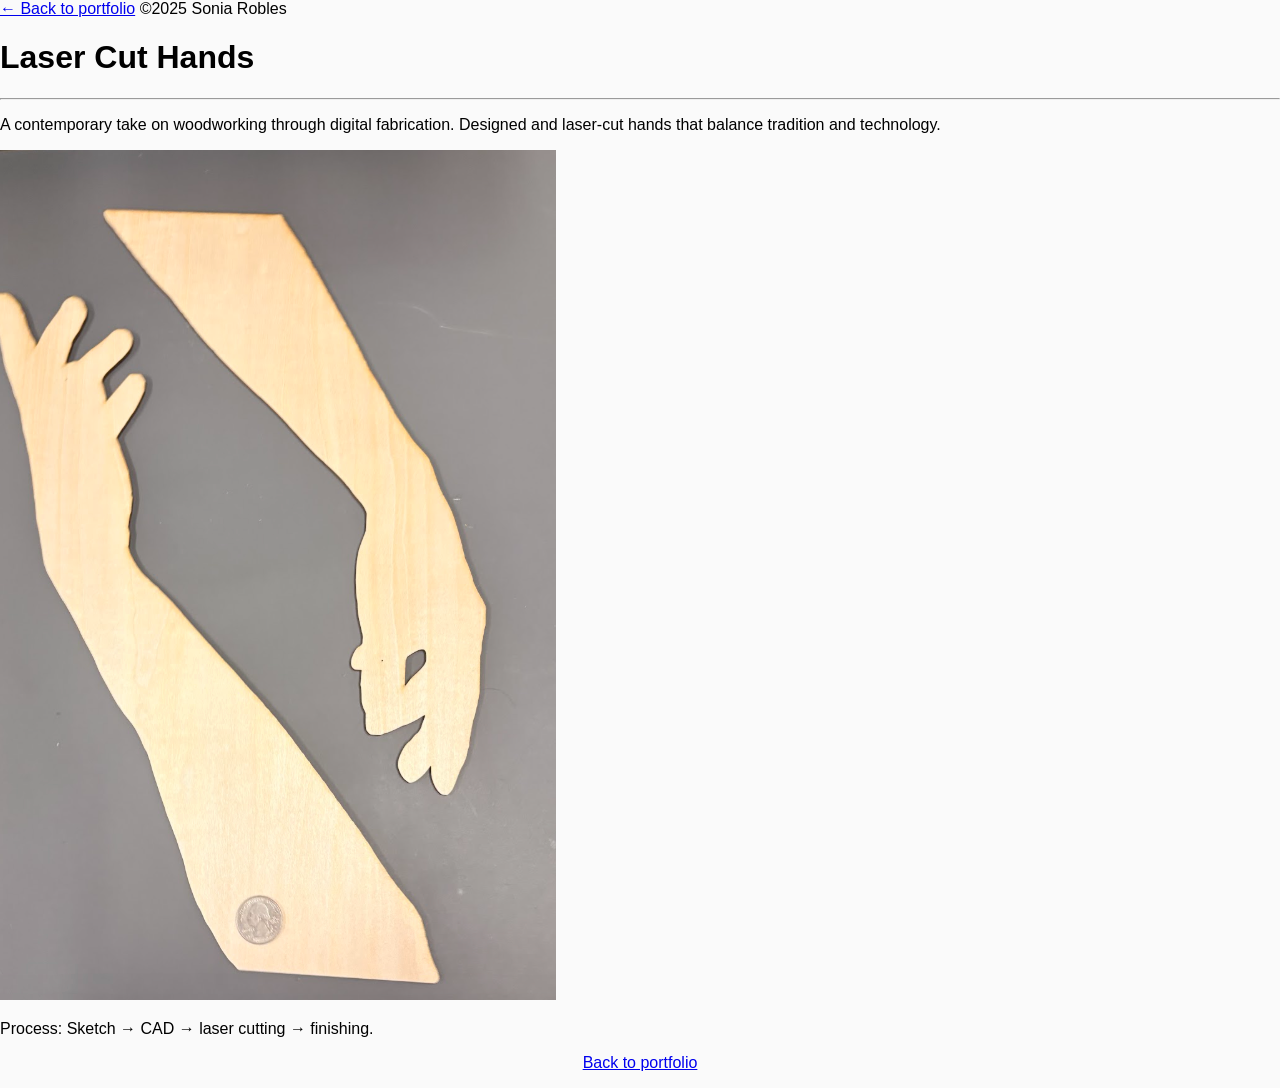
<file: projects/laser-cut-hands.html>
<!DOCTYPE html>
<html lang="en">
<head>
  <meta charset="utf-8"/><meta name="viewport" content="width=device-width, initial-scale=1"/>
  <title>Laser Cut Hands — Sonia Robles</title>
  <link rel="stylesheet" href="../project.css"/>
</head>
<body>
  <div class="header">
    <a href="../index.html">← Back to portfolio</a>
    <span>©2025 Sonia Robles</span>
  </div>

  <h1 class="title">Laser Cut Hands</h1>
  <hr class="rule"/>

  <p class="desc">
    A contemporary take on woodworking through digital fabrication. Designed and laser-cut hands
    that balance tradition and technology.
  </p>

  <div class="figure">
    <img src="../Laser Cut Hands.png" alt="Laser Cut Hands"/>
  </div>

  <p class="meta">Process: Sketch → CAD → laser cutting → finishing.</p>

  <p style="text-align:center"><a class="back" href="../index.html">Back to portfolio</a></p>
</body>
</html>
</file>
<file: style.css>
```css id="3qht7k"
/* =========================
   FONTS
========================= */
@font-face {
  font-family: "Amoria";
  src: url("AMORIA.otf");
}

@font-face {
  font-family: "AppleGaramondLight";
  src: url("AppleGaramond-Light.ttf");
}

/* =========================
   GLOBAL
========================= */
* {
  margin: 0;
  padding: 0;
  box-sizing: border-box;
}

html {
  scroll-behavior: smooth;
}

body {
  background-color: #fff7f8;
  color: #000000;
  font-family: "AppleGaramondLight", serif;
  overflow-x: hidden;
  position: relative;
}

/* PAPER OVERLAY BACKGROUND */
body::before {
  content: "";
  position: fixed;
  inset: 0;
  background:
    linear-gradient(rgba(255,247,248,0.93), rgba(255,247,248,0.93)),
    url("Paper overlay.jpg");
  background-size: cover;
  background-position: center;
  opacity: 1;
  z-index: -1;
}

/* =========================
   ANIMATIONS
========================= */
.fade-in {
  opacity: 0;
  transform: translateY(20px);
  animation: fadeIn 1.2s ease forwards;
}

.fade-delay {
  opacity: 0;
  transform: translateY(20px);
  animation: fadeIn 1.4s ease forwards;
  animation-delay: 0.2s;
}

.fade-delay-2 {
  opacity: 0;
  transform: translateY(20px);
  animation: fadeIn 1.6s ease forwards;
  animation-delay: 0.4s;
}

@keyframes fadeIn {
  to {
    opacity: 1;
    transform: translateY(0);
  }
}

/* =========================
   NAVBAR
========================= */
.navbar {
  width: 100%;
  background: #b86a81;
  display: flex;
  justify-content: space-between;
  align-items: center;
  padding: 18px 50px;
  position: sticky;
  top: 0;
  z-index: 999;
}

.navbar,
.navbar * {
  color: #ffffff;
}

.nav-left {
  display: flex;
  flex-direction: column;
}

.nav-title {
  font-family: "Amoria";
  font-size: 34px;
}

.nav-home {
  color: #ffffff;
  text-decoration: none;
  font-size: 15px;
  margin-top: 4px;
}

.nav-links {
  display: flex;
  gap: 30px;
  flex-wrap: wrap;
}

.nav-links a {
  color: #ffffff;
  text-decoration: none;
  padding: 10px 18px;
  font-size: 16px;
  transition: 0.3s ease;
}

.nav-links a:hover {
  opacity: 0.7;
}

/* =========================
   HOME LAYOUT
========================= */
.main-container {
  display: flex;
  align-items: flex-start;
  justify-content: center;
  gap: 70px;
  padding: 80px;
  flex-wrap: wrap;
}

.profile-img {
  width: 320px;
  max-width: 100%;
  border-radius: 18px;
  object-fit: cover;
  box-shadow: 0 10px 30px rgba(0,0,0,0.15);
}

.text-section {
  max-width: 760px;
  background: rgba(255,255,255,0.55);
  padding: 35px;
  border-radius: 18px;
  backdrop-filter: blur(3px);
}

.text-section h1 {
  font-family: "Amoria";
  font-size: 48px;
  margin-bottom: 25px;
}

.text-section h2 {
  font-family: "Amoria";
  font-size: 34px;
  margin-top: 16px;
  margin-bottom: 10px;
}

.text-section p {
  font-size: 16px;
  line-height: 2.1;
}

/* =========================
   TOGGLES
========================= */
.toggle {
  margin-top: 20px;
  border: 2px solid #b86a81;
  padding: 16px;
  cursor: pointer;
  font-size: 20px;
  background: rgba(255,255,255,0.7);
  transition: 0.3s ease;
}

.toggle:hover {
  background: #b86a81;
  color: white;
}

.toggle-content {
  display: none;
  padding: 20px;
  border: 2px solid #b86a81;
  border-top: none;
  background: rgba(255,255,255,0.75);
  font-size: 18px;
  line-height: 2;
}

/* =========================
   PAGE LAYOUT
========================= */
.page-container {
  padding: 70px;
}

.page-title {
  font-family: "Amoria";
  font-size: 60px;
  margin-bottom: 50px;
}

/* =========================
   PROJECT CARD
========================= */
.project-card {
  display: flex;
  justify-content: space-between;
  align-items: flex-start;
  gap: 50px;
  margin-bottom: 100px;
  flex-wrap: wrap;
}

.project-info {
  flex: 1.3;
  min-width: 300px;
}

.project-info h2 {
  font-family: "Amoria";
  font-size: 40px;
  margin-bottom: 10px;
}

.project-info h3 {
  font-size: 22px;
  margin-bottom: 20px;
  color: #b86a81;
}

.project-info p {
  font-size: 18px;
  line-height: 1.9;
  margin-bottom: 14px;
}

/* =========================
   SMALLER MEDIA
========================= */

.project-media {
  display: flex;
  flex-direction: column;
  align-items: center;
  gap: 14px;
  flex: 0.5;
}

/* IMAGES */
.project-media img {
 width: 320px;
  max-width: 100%;
  border-radius: 14px;
  object-fit: cover;
  display: block;
  box-shadow: 0 6px 16px rgba(0,0,0,0.12);
}

/* VIDEOS */
.project-media video {
width: 320px;
  max-width: 100%;
  border-radius: 14px;
  object-fit: cover;
  display: block;
  box-shadow: 0 6px 16px rgba(0,0,0,0.12);
}

/* =========================
   BUTTONS
========================= */
.learn-btn {
  display: inline-block;
  margin-top: 20px;
  border: 2px solid #b86a81;
  padding: 12px 20px;
  color: #b86a81;
  text-decoration: none;
  transition: 0.3s ease;
}

.learn-btn:hover {
  background: #b86a81;
  color: white;
}

/* =========================
   RESPONSIVE
========================= */
@media (max-width: 1100px) {

  .main-container,
  .project-card {
    flex-direction: column;
    align-items: center;
    text-align: center;
  }

  .navbar {
    flex-direction: column;
    gap: 15px;
    padding: 20px;
  }

  .nav-links {
    justify-content: center;
  }

  .page-container {
    padding: 40px 25px;
  }

  .page-title {
    font-size: 48px;
    text-align: center;
  }

  .project-info h2 {
    font-size: 34px;
  }

  .project-info h3 {
    font-size: 20px;
  }

  .project-info p {
    font-size: 17px;
  }

  .text-section h1 {
    font-size: 40px;
  }

  .text-section h2 {
    font-size: 30px;
  }

  .profile-img {
    width: 260px;
  }
}

@media (max-width: 700px) {

  .page-title {
    font-size: 38px;
  }

  .text-section {
    padding: 25px;
  }

  .text-section h1 {
    font-size: 34px;
  }

  .text-section h2 {
    font-size: 26px;
  }

  .project-media img,
  .project-media video {
    max-width: 150px;
  }

  .nav-links {
    gap: 10px;
  }

  .nav-links a {
    padding: 8px 10px;
    font-size: 14px;
  }
}
```
</file>
<file: project.css>
body {
  margin: 0;
  font-family: 'Inter', sans-serif;
  background: #fafafa;
}

.container {
  display: flex;
  height: 100vh;
}

.left {
  width: 40%;
  padding: 60px;
}

.right {
  width: 60%;
}

.right img,
.right video {
  width: 100%;
  height: 100%;
  object-fit: cover;
}
</file>
